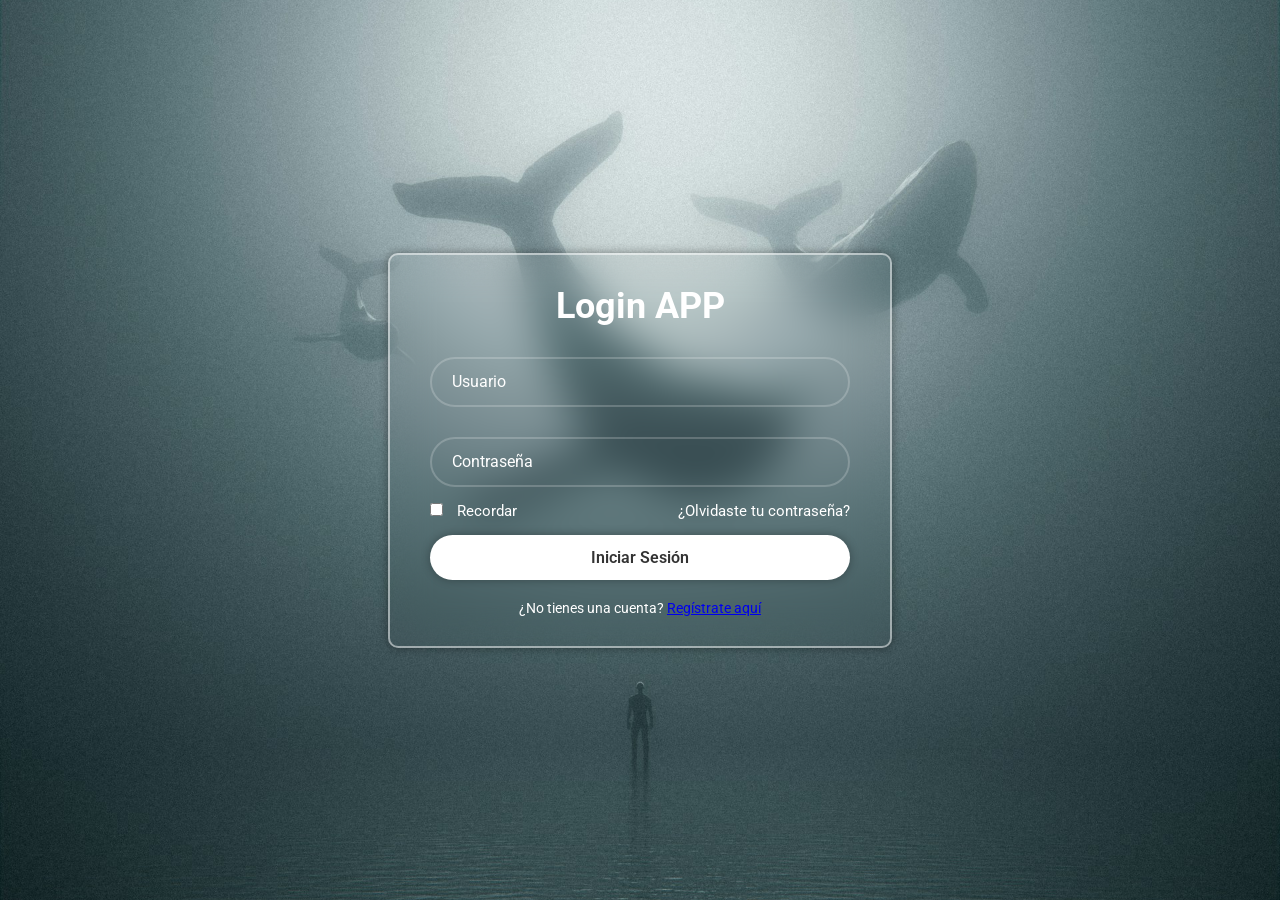
<file: internas/login.html>
<!DOCTYPE html>
<html lang="es">

<head>
    <meta charset="UTF-8">
    <meta name="viewport" content="width=device-width, initial-scale=1.0">
    <link rel="stylesheet" type="text/css" href="../css/style.css">
    <link href="https://cdn.boxicons.com/3.0.8/fonts/basic/boxicons.min.css" rel="stylesheet">
    <title>REGISTRO</title>
</head>

<body class="bodylogin">
    <section class="wrapper">
        <form action="">
            <h1>Login APP</h1>

            <div class="input-box">
                <input type="text" name="usuario" placeholder="Usuario" required>
                <i class="bx bx-user"></i>
            </div>

            <div class="input-box">
                <input type="password" name="contrasena" placeholder="Contraseña" required>
                <i class="bxr bx-lock"></i>
            </div>

            <div class="remember-forgot">
                <label>
                    <input type="checkbox" name="recordar">
                    Recordar
                </label>
                <a href="">¿Olvidaste tu contraseña?</a>
            </div>

            <button type="submit" class="btn">Iniciar Sesión</button>

            <div class="register-link">
                <p>¿No tienes una cuenta? <a href="registro.html">Regístrate aquí</a></p>
            </div>
        </form>
    </section>
</body>

</html>
</file>
<file: css/style.css>
@import url('https://fonts.googleapis.com/css2?family=Roboto:wght@100..900&display=swap');

* {
    padding: 0;
    margin: 0;
    font-family: "Roboto", sans-serif;
}

/*---------------------Estilos Cabecera---------------------*/

header.mainHeader, section.mainSlider, section.news {
    width: 80%;
    background-color: #ccc;
    margin: 0 auto;
}

header.mainHeader h2 {
    padding: 30px;
    width: 30%;
    display: inline-block;
    box-sizing: border-box;
}

header.mainHeader nav {
    width: 60%;
    display: inline-block;
    text-align: right;
}

header.mainHeader nav a {
    text-decoration: none;
    color: #ff0000;
    padding: 0 10px;
}

header.mainHeader nav a:hover {
    background-color: #000000;
    color: #ffffff;
    padding: 20px;
    border-radius: 15px;
}

/*---------------------Fin Estilos Cabecera---------------------*/

/*---------------------Estilos Slider---------------------*/

section.mainSlider {
    background-color: #ff3333;
    padding: 30px 0;
}

section.mainSlider h2 {
    padding: 130px 0;
    text-align: center;
}

/*---------------------Fin Estilos Slider---------------------*/

/*---------------------Estilos Noticias---------------------*/

section.news {
    text-align: center;
}

section.news .newsItem {
    width: 27%;
    display: inline-block;
    margin: 5px;
    background-color: #cc3333;
    padding: 20px;
    box-sizing: border-box;
}

/*---------------------Fin Estilos Noticias---------------------*/

footer.mainFooter {
    width: 100%;
    background-color: #000000;
    color: #ffffff;
    margin: 0 auto;
    text-align: center;
    padding: 20px 0;
}

/*---------------------Transiciones---------------------*/

button.btn {
    background-color: #333;
    color: #ffffff;
    padding: 10px 20px;
    border-radius: 15px;
    border: none;
    transition: background-color 0.5s ease-in-out, transform 0.5s ease;
}

button.btn:hover {
    background-color: #9b8f8f;
    transform: scale(1.1);
}

/*---------------------Fin Transiciones---------------------*/

/*---------------------Media Query---------------------*/

/*---------------------Fin Media Query---------------------*/

/*---------------------Login---------------------*/

body.bodylogin {
    display: flex;
    justify-content: center;
    align-items: center;
    min-height: 100vh;
    background: url(../images/ballena.jpg) no-repeat;
    background-size: cover;
    background-position: center;
}

.wrapper {
    width: 420px;
    color: #fff;
    border-radius: 10px;
    padding: 30px 40px;
    background: transparent;
    border: 2px solid rgba(255, 255, 255, .5);
    backdrop-filter: blur(20px);
    box-shadow: 0 0 10px rgba(0, 0, 0, .4);
}

.wrapper h1 {
    font-size: 36px;
    text-align: center;
}

.wrapper .input-box {
    position: relative;
    width: 100%;
    height: 50px;
    margin: 30px 0;
}

.input-box input {
    width: 100%;
    height: 100%;
    box-sizing: border-box;
    background: transparent;
    border: 2px solid rgba(255, 255, 255, .2);
    outline: none;
    border-radius: 40px;
    padding: 20px 45px 20px 20px;
    font-size: 16px;
    color: #fff;
}

.input-box input::placeholder {
    color: #fff;
}

.input-box i {
    position: absolute;
    right: 20px;
    top: 30%;
    transform: translate(-10px);
    font-size: 20px;
}

.wrapper .remember-forgot {
    display: flex;
    justify-content: space-between;
    font-size: 15px;
    margin: -15px 0 15px;
}

.remember-forgot label input {
    accent-color: #fff;
    margin-right: 10px;
}

.remember-forgot a {
    color: #fff;
    text-decoration: none;
}

.remember-forgot a:hover {
    text-decoration: underline;
}

.wrapper .btn {
    width: 100%;
    height: 45px;
    background: #fff;
    color: #333;
    border: none;
    outline: none;
    border-radius: 40px;
    box-shadow: 0 0 10px rgba(0, 0, 0, .3);
    cursor: pointer;
    font-size: 16px;
    font-weight: 600;
}

.wrapper .register-link {
    text-align: center;
    margin-top: 20px;
    font-size: 14px;
}

.register-link p a:hover {
    color: #fff;
    text-decoration: none;
    font-weight: 600;
}

/*---------------------Fin Login---------------------*/

@media (max-width: 450px) {
    body.bodylogin {
        background: #333;
    }
}

@media (min-width: 451px) and (max-width: 800px) {
    body.bodylogin {
        display: flex;
        justify-content: center;
        align-items: center;
        min-height: 100vh;
        background: url(../images/angel.jpg) no-repeat;
        background-size: cover;
        background-position: center;
    }
}
</file>
